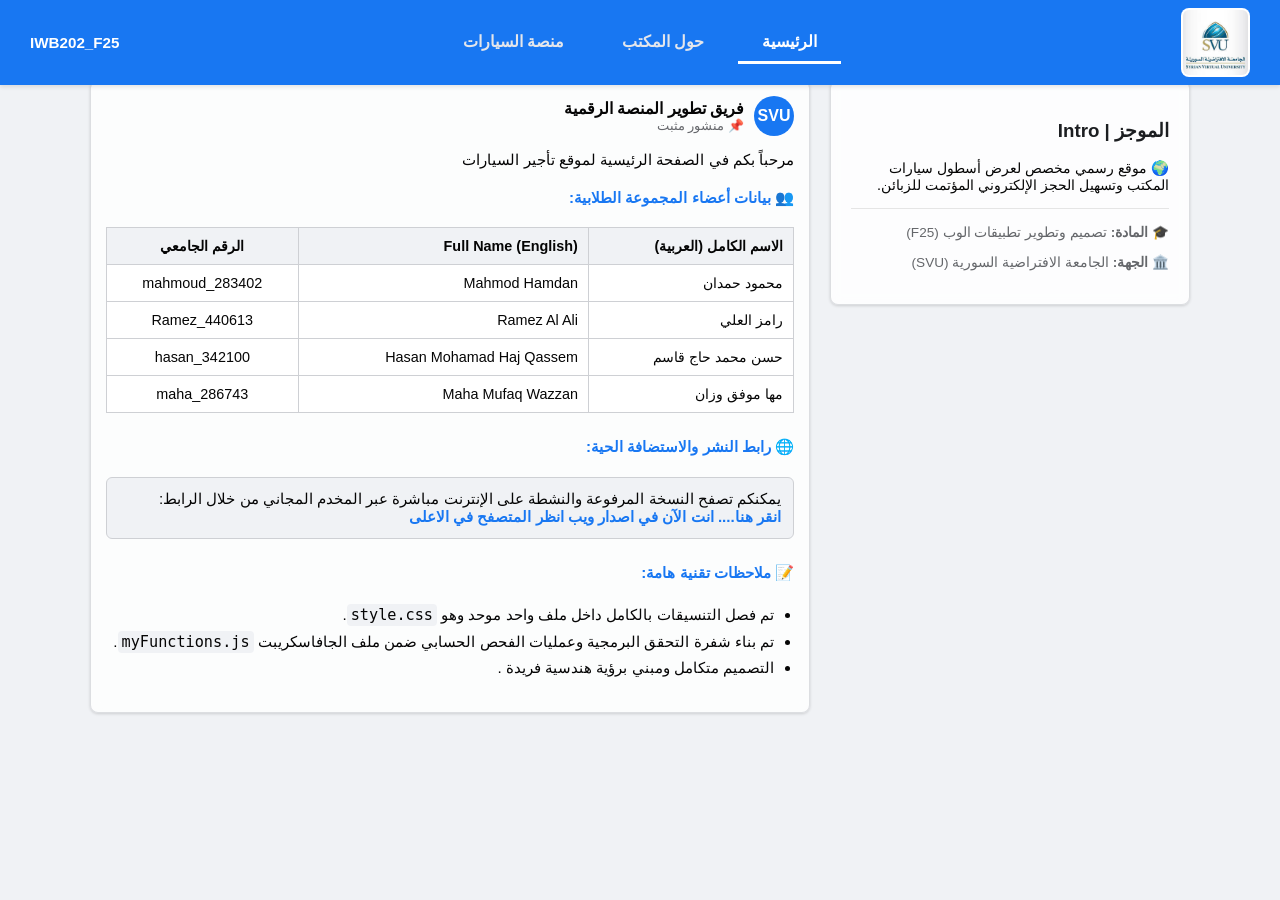
<file: index.html>
<!DOCTYPE html PUBLIC "-//W3C//DTD XHTML 1.0 Transitional//EN" "http://w3.org">
<html xmlns="http://w3.org" xml:lang="ar" lang="ar">
<head>
    <meta http-equiv="Content-Type" content="text/html; charset=utf-8" />
    <title>الرئيسية </title>
    <link rel="stylesheet" type="text/css" href="style.css" />
</head>
<body>

    <!--الترويسة-->
    <div class="fb-header">
        <div class="fb-right-zone">
            <img src="svu_logo.png" alt="SVU Logo" />
            
        </div>
        
        <div class="fb-center-nav">
            <a href="index.html" class="fb-nav-item fb-active">الرئيسية</a>
            <a href="AboutUs.html" class="fb-nav-item">حول المكتب</a>
            <a href="Cars.html" class="fb-nav-item">منصة السيارات</a>
        </div>
        
        <div class="fb-left-profile">
            <span> IWB202_F25 </span>
        </div>
    </div>

    <!--الهيكل المشترك  -->
    <div class="fb-main-layout">
        
        <!-- العامود الأيمن (السايدبار): بمثابة صندوق الـ Intro والموجز الشخصي -->
        <div class="fb-sidebar-box" style="flex: 1;">
            <div class="fb-sidebar-widget">
                <h3>الموجز | Intro</h3>
                <p style="font-size: 0.9rem; color: #050505;">🌍 موقع رسمي مخصص لعرض أسطول سيارات المكتب وتسهيل الحجز الإلكتروني المؤتمت للزبائن.</p>
                <hr style="border: 0; border-top: 1px solid #e5e5e5; margin: 15px 0;" />
                <p style="font-size: 0.85rem; color: #65676b;">🎓 <strong>المادة:</strong> تصميم وتطوير تطبيقات الوب (F25)</p>
                <p style="font-size: 0.85rem; color: #65676b;">🏛️ <strong>الجهة:</strong> الجامعة الافتراضية السورية (SVU)</p>
            </div>
        </div>

        <!-- العامود الأيسر: تغذية الأخبار (التفاصيل والوظيفة على شكل منشورات مثبتة) -->
        <div class="fb-feed-stream" style="flex: 2;">
            
            <!-- منشور الترحيب والتعريف بالوظيفة ومجموعة الطلاب -->
            <div class="fb-post-card">
                <div class="fb-post-header">
                    <div class="fb-post-avatar">SVU</div>
                    <div class="fb-post-meta">
                        <h3>فريق تطوير المنصة الرقمية</h3>
                        <span>  📌 منشور مثبت</span>
                    </div>
                </div>
                
                <div class="fb-post-body">
                    <p>مرحباً بكم في الصفحة الرئيسية لموقع تأجير السيارات  <strong> </strong>  </p>
                    
                    <h4 style="color: #1877f2; margin-top: 20px;">👥 بيانات أعضاء المجموعة الطلابية:</h4>
                    <table style="width: 100%; border-collapse: collapse; margin-top: 10px; font-size: 0.9rem;">
                        <thead>
                            <tr style="background-color: #f0f2f5;">
                                <th style="padding: 10px; border: 1px solid #ced0d4; text-align: right;">الاسم الكامل (العربية)</th>
                                <th style="padding: 10px; border: 1px solid #ced0d4; text-align: right;">Full Name (English)</th>
                                <th style="padding: 10px; border: 1px solid #ced0d4; text-align: center;">الرقم الجامعي</th>
                            </tr>
                        </thead>
                        <tbody>
                          
                            <tr>
                                <td style="padding: 10px; border: 1px solid #ced0d4; background-color: #fff;"> محمود حمدان </td>
                                <td style="padding: 10px; border: 1px solid #ced0d4; background-color: #fff;"> Mahmod Hamdan </td>
                                <td style="padding: 10px; border: 1px solid #ced0d4; background-color: #fff; text-align: center;">mahmoud_283402</td>
                            </tr>
                                <tr>
                                <td style="padding: 10px; border: 1px solid #ced0d4; background-color: #fff;"> رامز العلي </td>
                                <td style="padding: 10px; border: 1px solid #ced0d4; background-color: #fff;"> Ramez Al Ali </td>
                                <td style="padding: 10px; border: 1px solid #ced0d4; background-color: #fff; text-align: center;">Ramez_440613</td>
                            </tr>
                                <tr>
                                <td style="padding: 10px; border: 1px solid #ced0d4; background-color: #fff;"> حسن محمد حاج قاسم</td>
                                <td style="padding: 10px; border: 1px solid #ced0d4; background-color: #fff;"> Hasan Mohamad Haj Qassem </td>
                                <td style="padding: 10px; border: 1px solid #ced0d4; background-color: #fff; text-align: center;">hasan_342100</td>
                            </tr>
                              <tr>
                                <td style="padding: 10px; border: 1px solid #ced0d4; background-color: #fff;">مها موفق وزان</td>
                                <td style="padding: 10px; border: 1px solid #ced0d4; background-color: #fff;">Maha Mufaq Wazzan</td>
                                <td style="padding: 10px; border: 1px solid #ced0d4; background-color: #fff; text-align: center;">maha_286743</td>
                            </tr>
                        </tbody>
                    </table>

                    <h4 style="color: #1877f2; margin-top: 25px;">🌐 رابط النشر والاستضافة الحية:</h4>
                    <div style="background-color: #f0f2f5; padding: 12px; border-radius: 6px; border: 1px solid #ced0d4;">
                        يمكنكم تصفح النسخة المرفوعة والنشطة على الإنترنت مباشرة عبر المخدم المجاني من خلال الرابط: 
                        <br />
                        <a href="#" style="color: #1877f2; font-weight: bold; text-decoration: none; word-break: break-all;">انقر هنا.... انت الآن في اصدار ويب انظر المتصفح في الاعلى</a>
                    </div>

                    <h4 style="color: #1877f2; margin-top: 25px;">📝 ملاحظات تقنية هامة:</h4>
                    <ul style="padding-right: 20px; line-height: 1.7;">
                        <li>تم فصل التنسيقات بالكامل داخل ملف واحد موحد وهو <code style="background-color: #f0f2f5; padding: 2px 4px; border-radius: 4px;">style.css</code>.</li>
                        <li>تم بناء شفرة التحقق البرمجية وعمليات الفحص الحسابي ضمن ملف الجافاسكريبت <code style="background-color: #f0f2f5; padding: 2px 4px; border-radius: 4px;">myFunctions.js</code>.</li>
                        <li>التصميم متكامل ومبني برؤية هندسية فريدة .</li>
                    </ul>
                </div>
                  </div>

        </div>

    </div>

</body>
</html>
</file>
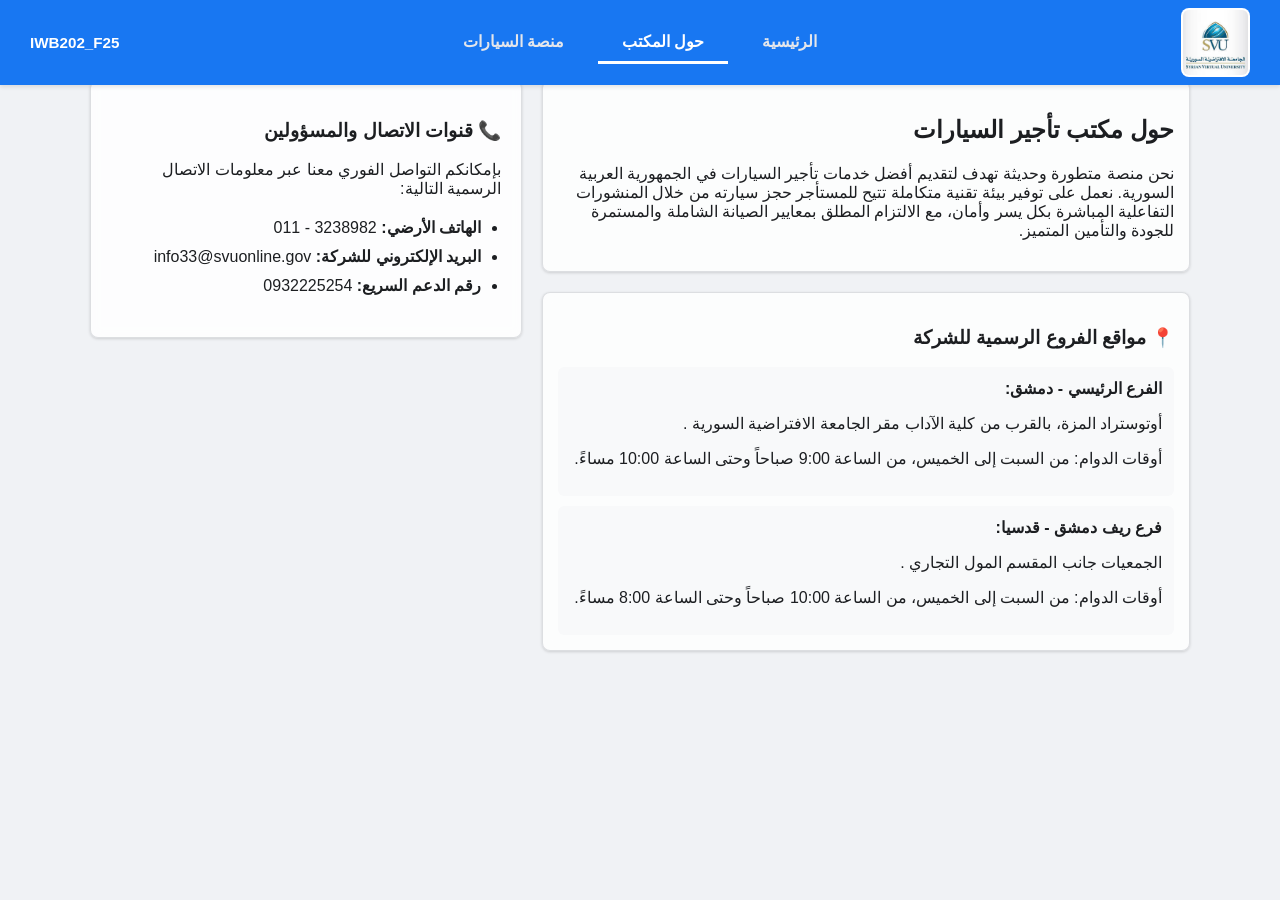
<file: AboutUs.html>
<!DOCTYPE html PUBLIC "-//W3C//DTD XHTML 1.0 Transitional//EN" "http://w3.org">
<html xmlns="http://w3.org" xml:lang="ar" lang="ar">
<head>
    <meta http-equiv="Content-Type" content="text/html; charset=utf-8" />
    <title>معلومات حول مكتب تاجير السيارات</title>
    <link rel="stylesheet" type="text/css" href="style.css" />
</head>
<body>

    <!-- ترويسة-->
    <div class="fb-header">
        <div class="fb-right-zone">
            <img src="svu_logo.png" alt="SVU Logo" />
            
        </div>
        
        <div class="fb-center-nav">
            <a href="index.html" class="fb-nav-item">الرئيسية</a>
            <a href="AboutUs.html" class="fb-nav-item fb-active">حول المكتب</a>
            <a href="Cars.html" class="fb-nav-item">منصة السيارات</a>
        </div>
        
        <div class="fb-left-profile">
            <span> IWB202_F25 </span>
        </div>
    </div>

    <!-- الهيكل المشترك    -->
    <div class="fb-main-layout">
        
        <div class="fb-feed-stream" style="flex:1.5;">
            
            <div class="fb-post-card">
                <h2>حول مكتب   تأجير السيارات</h2>
                <p>نحن منصة متطورة وحديثة تهدف لتقديم أفضل خدمات تأجير السيارات في الجمهورية العربية السورية. نعمل على توفير بيئة تقنية متكاملة تتيح للمستأجر حجز سيارته من خلال المنشورات التفاعلية المباشرة بكل يسر وأمان، مع الالتزام المطلق بمعايير الصيانة الشاملة والمستمرة للجودة والتأمين المتميز.</p>
            </div>

            <div class="fb-post-card">
                <h3>📍 مواقع الفروع الرسمية للشركة</h3>
                
                <div style="background-color: #f8f9fa; padding: 12px; border-radius: 6px; margin-bottom: 10px;">
                    <strong>الفرع الرئيسي - دمشق:</strong>
                    <p>أوتوستراد المزة، بالقرب من كلية الآداب مقر الجامعة الافتراضية السورية   .</p>
                    <p>أوقات الدوام: من السبت إلى الخميس، من الساعة 9:00 صباحاً وحتى الساعة 10:00 مساءً.</p>
                </div>

                <div style="background-color: #f8f9fa; padding: 12px; border-radius: 6px;">
                    <strong>فرع ريف دمشق - قدسيا:</strong>
                    <p>الجمعيات جانب المقسم المول التجاري     .</p>
                    <p>أوقات الدوام: من السبت إلى الخميس، من الساعة 10:00 صباحاً وحتى الساعة 8:00 مساءً.</p>
                </div>
            </div>

        </div>

        <div class="fb-sidebar-box" style="flex:1;">
            <div class="fb-sidebar-widget">
                <h3>📞 قنوات الاتصال والمسؤولين</h3>
                <p>بإمكانكم التواصل الفوري معنا عبر معلومات الاتصال الرسمية التالية:</p>
                <ul style="padding-right:20px; line-height:1.8;">
                    <li><strong>الهاتف الأرضي:</strong> 3238982 - 011</li>
                    <li><strong>البريد الإلكتروني للشركة:</strong> info33@svuonline.gov</li>
                    <li><strong>رقم الدعم السريع:</strong>  0932225254</li>
                </ul>
            </div>
        </div>

    </div>

</body>
</html>
</file>
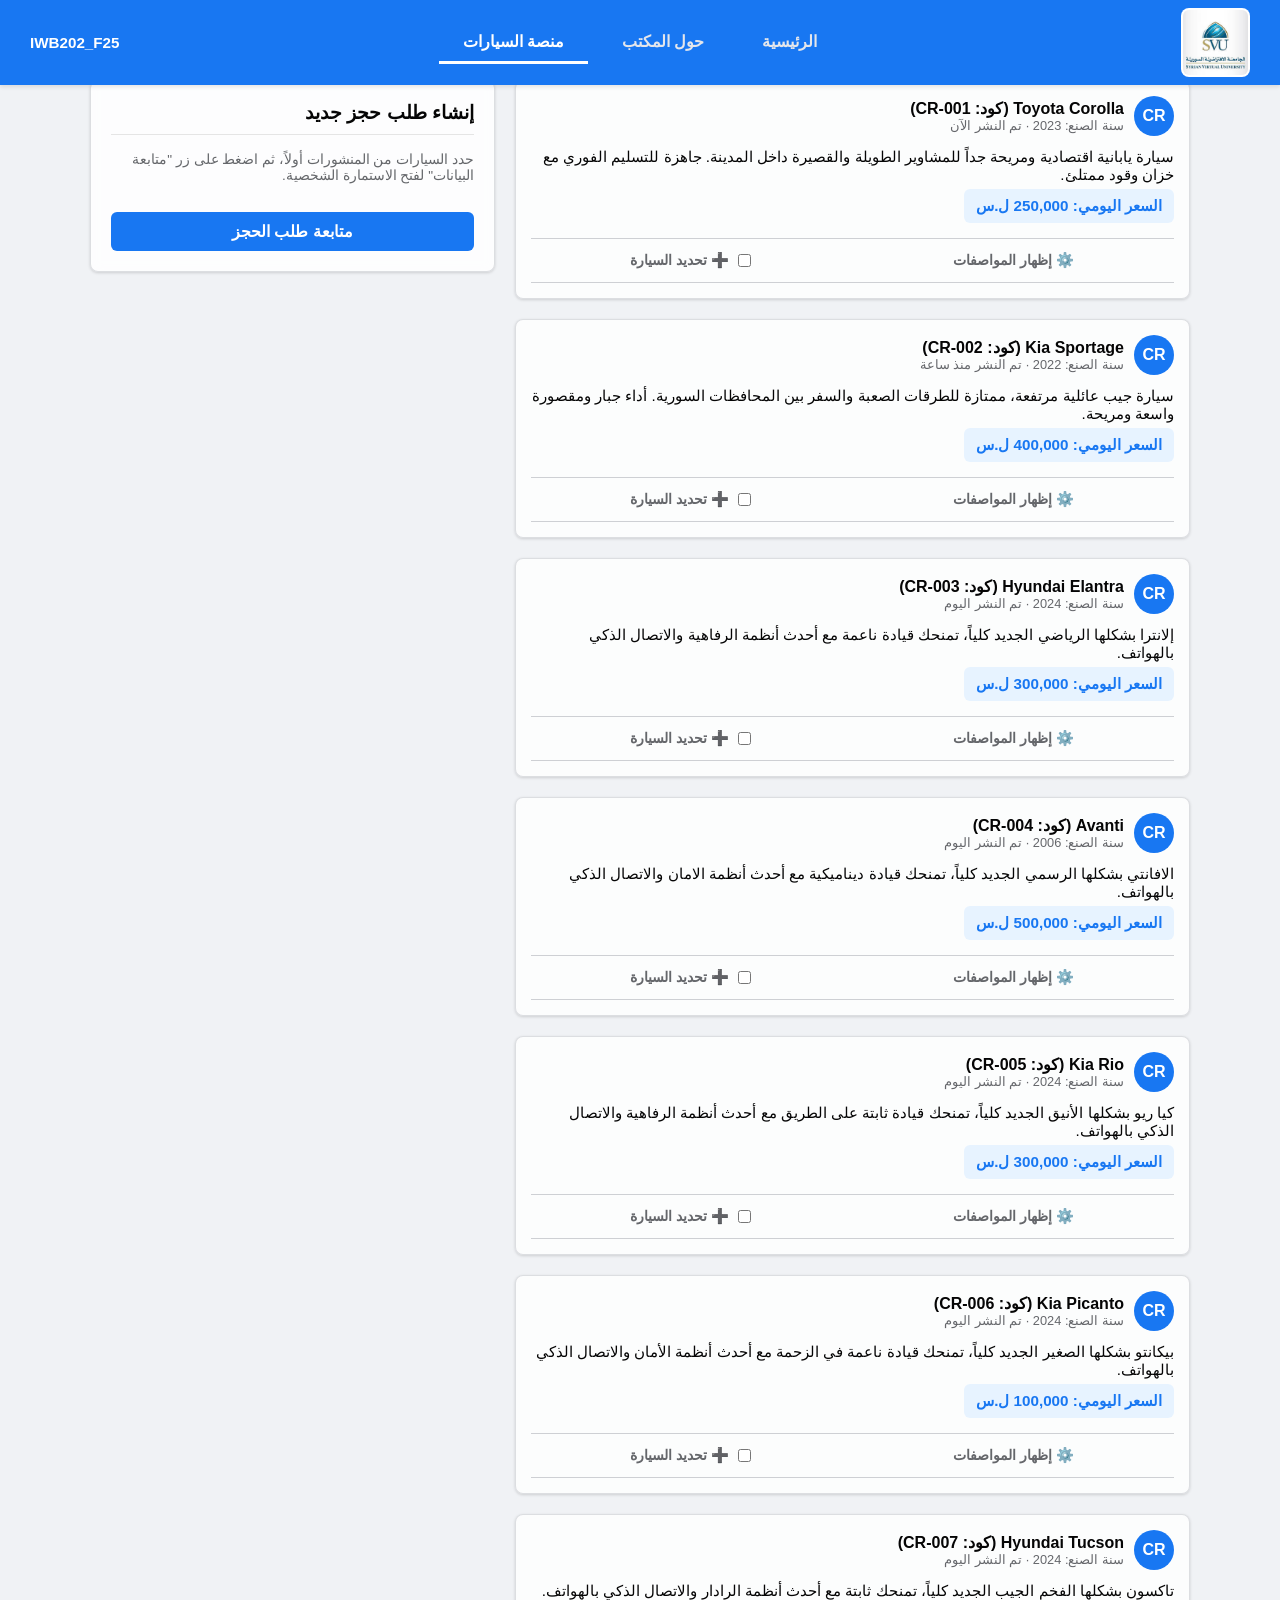
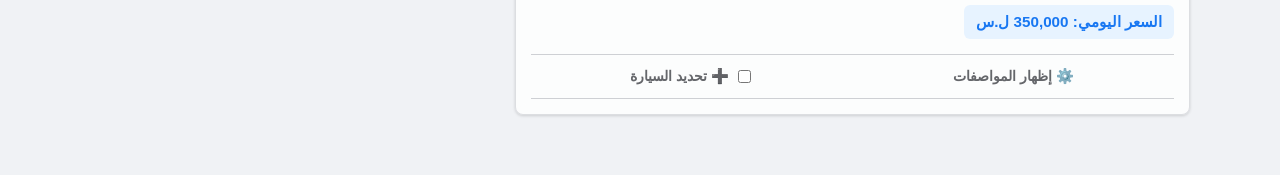
<file: Cars.html>
<!DOCTYPE html PUBLIC "-//W3C//DTD XHTML 1.0 Transitional//EN" "http://w3.org">
<html xmlns="http://w3.org" xml:lang="ar" lang="ar">
<head>
    <meta http-equiv="Content-Type" content="text/html; charset=utf-8" />
    <title>آخر منشورات السيارات المتاحة للحجز</title>
    
    <!-- 1. ملف التنسيق -->
    <link rel="stylesheet" type="text/css" href="style.css" />
    
    <!-- 2. استدعاء ملف مكتبة jQuery المحلي أولاً (تأكد من مطابقة الاسم) -->
    <script type="text/javascript" src="jquery.min.js"></script>
    
    <!-- 3. استدعاء ملف دالات التحقق الخاص بك ثانياً -->
    <script type="text/javascript" src="myFunctions.js"></script>
</head>
<body>

    <!-- ترويسة فيسبوك العلوية الكاملة -->
    <div class="fb-header">
        <div class="fb-right-zone">
            <img src="svu_logo.png" alt="SVU Logo" />
            
        </div>
        
        <div class="fb-center-nav">
            <a href="index.html" class="fb-nav-item">الرئيسية</a>
            <a href="AboutUs.html" class="fb-nav-item">حول المكتب</a>
            <a href="Cars.html" class="fb-nav-item fb-active">منصة السيارات</a>
        </div>
        
        <div class="fb-left-profile">
            <span>IWB202_F25</span>
        </div>
    </div>

    <!-- الهيكل المشترك   -->
    <div class="fb-main-layout">
        
        <!-- العامود الأيمن: منشورات التغذية (السيارات المتاحة) -->
        <div class="fb-feed-stream">
            
            <!-- بوست السيارة 1 -->
            <div class="fb-post-card">
                <div class="fb-post-header">
                    <div class="fb-post-avatar">CR</div>
                    <div class="fb-post-meta">
                        <h3>Toyota Corolla (كود: CR-001)</h3>
                        <span>سنة الصنع: 2023 · تم النشر الآن</span>
                    </div>
                </div>
                <div class="fb-post-body">
                    سيارة يابانية اقتصادية ومريحة جداً للمشاوير الطويلة والقصيرة داخل المدينة. جاهزة للتسليم الفوري مع خزان وقود ممتلئ.
                    <br />
                    <div class="fb-post-price-tag" data-cost="250000">السعر اليومي: 250,000 ل.س</div>
                    
                    <!-- الصندوق المالي لعرض المواصفات المخفية بالـ jQuery -->
                    <div class="fb-post-details">
                        <strong>المواصفات الفنية:</strong> نوع الوقود: بنزين 95 | ناقل الحركة: أوتوماتيك سوبر | عدد المقاعد: 5 | عداد الكيلومترات: 12,000 كم | اللون: فضي ميتاليك
                    </div>
                </div>
                <div class="fb-post-actions">
                    <button type="button" class="fb-action-btn action-toggle-details">⚙️ إظهار المواصفات</button>
                    <button type="button" class="fb-action-btn action-select-car">
                        <input type="checkbox" class="fb-hidden-check" style="pointer-events:none;" /> ➕ تحديد السيارة
                    </button>
                    <span class="car-hidden-name" style="display:none;">Toyota Corolla</span>
                </div>
            </div>

            <!-- بوست السيارة 2 -->
            <div class="fb-post-card">
                <div class="fb-post-header">
                    <div class="fb-post-avatar">CR</div>
                    <div class="fb-post-meta">
                        <h3>Kia Sportage (كود: CR-002)</h3>
                        <span>سنة الصنع: 2022 · تم النشر منذ ساعة</span>
                    </div>
                </div>
                <div class="fb-post-body">
                    سيارة جيب عائلية مرتفعة، ممتازة للطرقات الصعبة والسفر بين المحافظات السورية. أداء جبار ومقصورة واسعة ومريحة.
                    <br />
                    <div class="fb-post-price-tag" data-cost="400000">السعر اليومي: 400,000 ل.س</div>
                    
                    <div class="fb-post-details">
                        <strong>المواصفات الفنية:</strong> نوع الوقود: بنزين | ناقل الحركة: دفع رباعي أوتوماتيك | عدد المقاعد: 5 | عداد الكيلومترات: 35,000 كم | اللون: أسود ملوكي
                    </div>
                </div>
                <div class="fb-post-actions">
                    <button type="button" class="fb-action-btn action-toggle-details">⚙️ إظهار المواصفات</button>
                    <button type="button" class="fb-action-btn action-select-car">
                        <input type="checkbox" class="fb-hidden-check" style="pointer-events:none;" /> ➕ تحديد السيارة
                    </button>
                    <span class="car-hidden-name" style="display:none;">Kia Sportage</span>
                </div>
            </div>

            <!-- بوست السيارة 3 -->
            <div class="fb-post-card">
                <div class="fb-post-header">
                    <div class="fb-post-avatar">CR</div>
                    <div class="fb-post-meta">
                        <h3>Hyundai Elantra (كود: CR-003)</h3>
                        <span>سنة الصنع: 2024 · تم النشر اليوم</span>
                    </div>
                </div>
                <div class="fb-post-body">
                    إلانترا بشكلها الرياضي الجديد كلياً، تمنحك قيادة ناعمة مع أحدث أنظمة الرفاهية والاتصال الذكي بالهواتف.
                    <br />
                    <div class="fb-post-price-tag" data-cost="300000">السعر اليومي: 300,000 ل.س</div>
                    
                    <div class="fb-post-details">
                        <strong>المواصفات الفنية:</strong> نوع الوقود: بنزين اقتصادي | ناقل الحركة: أوتوماتيك تيبترونيك | عدد المقاعد: 5 | عداد الكيلومترات: 2,500 كم | اللون: أبيض لؤلؤي
                    </div>
                </div>
                <div class="fb-post-actions">
                    <button type="button" class="fb-action-btn action-toggle-details">⚙️ إظهار المواصفات</button>
                    <button type="button" class="fb-action-btn action-select-car">
                        <input type="checkbox" class="fb-hidden-check" style="pointer-events:none;" /> ➕ تحديد السيارة
                    </button>
                    <span class="car-hidden-name" style="display:none;">Hyundai Elantra</span>
                </div>
            </div>
            <!-- بوست السيارة4 -->
            <div class="fb-post-card">
                <div class="fb-post-header">
                    <div class="fb-post-avatar">CR</div>
                    <div class="fb-post-meta">
                        <h3>Avanti (كود: CR-004)</h3>
                        <span>سنة الصنع: 2006 · تم النشر اليوم</span>
                    </div>
                </div>
                <div class="fb-post-body">
                    الافانتي  بشكلها الرسمي  الجديد كلياً، تمنحك قيادة ديناميكية مع أحدث أنظمة الامان والاتصال الذكي بالهواتف.
                    <br />
                    <div class="fb-post-price-tag" data-cost="500000">السعر اليومي: 500,000 ل.س</div>
                    
                    <div class="fb-post-details">
                        <strong>المواصفات الفنية:</strong> نوع الوقود: بنزين اقتصادي + كهرباء | ناقل الحركة: أوتوماتيك تيبترونيك | عدد المقاعد: 5 | عداد الكيلومترات: 3,500 كم | اللون: بني 
                    </div>
                </div>
                <div class="fb-post-actions">
                    <button type="button" class="fb-action-btn action-toggle-details">⚙️ إظهار المواصفات</button>
                    <button type="button" class="fb-action-btn action-select-car">
                        <input type="checkbox" class="fb-hidden-check" style="pointer-events:none;" /> ➕ تحديد السيارة
                    </button>
                    <span class="car-hidden-name" style="display:none;">Avanti</span>
                </div>
            </div>
            <!-- بوست السيارة 5 -->
            <div class="fb-post-card">
                <div class="fb-post-header">
                    <div class="fb-post-avatar">CR</div>
                    <div class="fb-post-meta">
                        <h3>Kia Rio (كود: CR-005)</h3>
                        <span>سنة الصنع: 2024 · تم النشر اليوم</span>
                    </div>
                </div>
                <div class="fb-post-body">
                    كيا ريو  بشكلها الأنيق الجديد كلياً، تمنحك قيادة ثابتة على الطريق مع أحدث أنظمة الرفاهية والاتصال الذكي بالهواتف.
                    <br />
                    <div class="fb-post-price-tag" data-cost="300000">السعر اليومي: 300,000 ل.س</div>
                    
                    <div class="fb-post-details">
                        <strong>المواصفات الفنية:</strong> نوع الوقود: بنزين اقتصادي | ناقل الحركة: أوتوماتيك تيبترونيك | عدد المقاعد: 5 | عداد الكيلومترات: 1,500 كم | اللون: أبيض كريم
                    </div>
                </div>
                <div class="fb-post-actions">
                    <button type="button" class="fb-action-btn action-toggle-details">⚙️ إظهار المواصفات</button>
                    <button type="button" class="fb-action-btn action-select-car">
                        <input type="checkbox" class="fb-hidden-check" style="pointer-events:none;" /> ➕ تحديد السيارة
                    </button>
                    <span class="car-hidden-name" style="display:none;">Kia Rio</span>
                </div>
            </div>
            <!-- بوست السيارة 6 -->
            <div class="fb-post-card">
                <div class="fb-post-header">
                    <div class="fb-post-avatar">CR</div>
                    <div class="fb-post-meta">
                        <h3>Kia Picanto (كود: CR-006)</h3>
                        <span>سنة الصنع: 2024 · تم النشر اليوم</span>
                    </div>
                </div>
                <div class="fb-post-body">
                    بيكانتو بشكلها الصغير الجديد كلياً، تمنحك قيادة ناعمة في الزحمة  مع أحدث أنظمة الأمان والاتصال الذكي بالهواتف.
                    <br />
                    <div class="fb-post-price-tag" data-cost="100000">السعر اليومي: 100,000 ل.س</div>
                    
                    <div class="fb-post-details">
                        <strong>المواصفات الفنية:</strong> نوع الوقود: بنزين اقتصادي | ناقل الحركة: أوتوماتيك تيبترونيك | عدد المقاعد: 4 | عداد الكيلومترات: 2,500 كم | اللون: أزرق سماوي 
                    </div>
                </div>
                <div class="fb-post-actions">
                    <button type="button" class="fb-action-btn action-toggle-details">⚙️ إظهار المواصفات</button>
                    <button type="button" class="fb-action-btn action-select-car">
                        <input type="checkbox" class="fb-hidden-check" style="pointer-events:none;" /> ➕ تحديد السيارة
                    </button>
                    <span class="car-hidden-name" style="display:none;">Kia Picanto</span>
                </div>
            </div>
            <!-- بوست السيارة 7 -->
            <div class="fb-post-card">
                <div class="fb-post-header">
                    <div class="fb-post-avatar">CR</div>
                    <div class="fb-post-meta">
                        <h3>Hyundai Tucson (كود: CR-007)</h3>
                        <span>سنة الصنع: 2024 · تم النشر اليوم</span>
                    </div>
                </div>
                <div class="fb-post-body">
                    تاكسون  بشكلها الفخم الجيب الجديد كلياً، تمنحك ثابتة  مع أحدث أنظمة الرادار والاتصال الذكي بالهواتف.
                    <br />
                    <div class="fb-post-price-tag" data-cost="350000">السعر اليومي: 350,000 ل.س</div>
                    
                    <div class="fb-post-details">
                        <strong>المواصفات الفنية:</strong> نوع الوقود: بنزين اقتصادي | ناقل الحركة: أوتوماتيك تيبترونيك | عدد المقاعد: 5 | عداد الكيلومترات: 2,500 كم | اللون: أزرق  غامق
                    </div>
                </div>
                <div class="fb-post-actions">
                    <button type="button" class="fb-action-btn action-toggle-details">⚙️ إظهار المواصفات</button>
                    <button type="button" class="fb-action-btn action-select-car">
                        <input type="checkbox" class="fb-hidden-check" style="pointer-events:none;" /> ➕ تحديد السيارة
                    </button>
                    <span class="car-hidden-name" style="display:none;">Hyundai Tucson</span>
                </div>
            </div>

        </div>

        <!-- العامود الأيسر: لوحة السايدبار التفاعلية (فورم الحجز السريع) -->
        <div class="fb-sidebar-box">
            <div class="fb-sidebar-widget">
                <h2>إنشاء طلب حجز جديد</h2>
                <p style="font-size:0.85rem; color:#65676b;">حدد السيارات من المنشورات أولاً، ثم اضغط على زر "متابعة البيانات" لفتح الاستمارة الشخصية.</p>
                
                <button type="button" class="fb-blue-btn" id="fbBtnContinue">متابعة طلب الحجز</button>

                <!-- قسم الاستمارة الشخصية والتواريخ - يفتح بالـ jQuery -->
                <div id="fbFormSection" style="display: none; margin-top: 15px;">
                    <form id="fbRentForm" action="" method="post" onsubmit="return validateFacebookOrder();">
                        <fieldset style="border:1px solid #ced0d4; border-radius:6px; padding:12px;">
                            <legend style="color:#1877f2; font-weight:bold; font-size:0.9rem;">بيانات المستندات الرسمية</legend>

                            <label class="fb-label" for="fullName">الاسم الكامل (أحرف عربية فقط):</label>
                            <input type="text" id="fullName" class="fb-input-field" placeholder="اكتب اسمك الثلاثي بالعربي" />

                            <label class="fb-label" for="nationalId">الرقم الوطني السوري (11 خانة):</label>
                            <input type="text" id="nationalId" class="fb-input-field" maxlength="11" placeholder="01XXXXXXXXX" />

                            <label class="fb-label" for="startDate">تاريخ بداية الإيجار:</label>
                            <input type="date" id="startDate" class="fb-input-field" />

                            <label class="fb-label" for="endDate">تاريخ نهاية الإيجار:</label>
                            <input type="date" id="endDate" class="fb-input-field" />

                            <label class="fb-label" for="mobile">رقم الموبايل الشخصي:</label>
                            <input type="text" id="mobile" class="fb-input-field" placeholder="09XXXXXXXX" />

                            <label class="fb-label" for="email">صندوق البريد الإلكتروني:</label>
                            <input type="email" id="email" class="fb-input-field" placeholder="name@example.com" />

                            <input type="submit" value="تأكيد الحجز ونشر الطلب" class="fb-blue-btn" />
                        </fieldset>
                    </form>
                </div>
            </div>
        </div>

    </div>

</body>
</html>
</file>
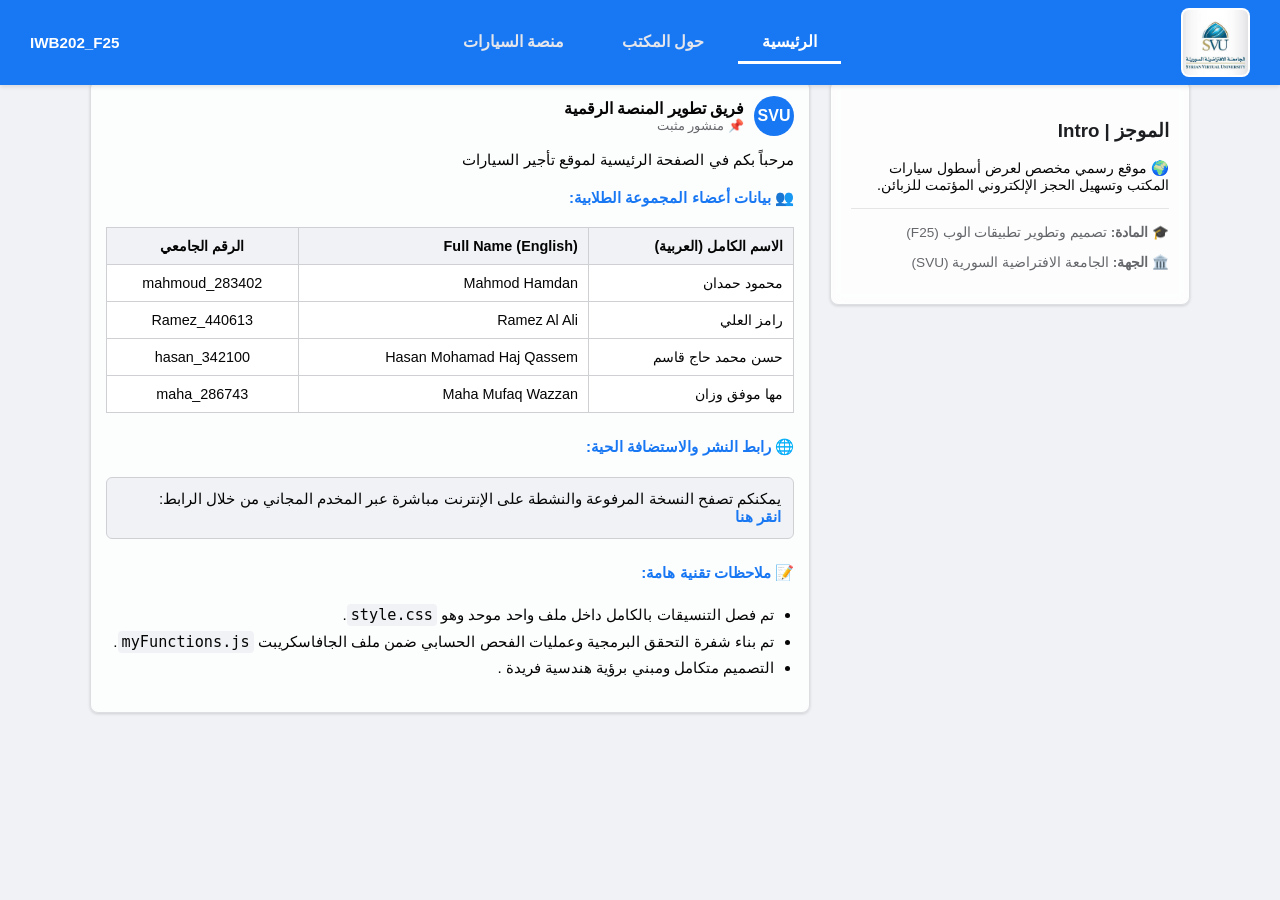
<file: home.html>
<!DOCTYPE html PUBLIC "-//W3C//DTD XHTML 1.0 Transitional//EN" "http://w3.org">
<html xmlns="http://w3.org" xml:lang="ar" lang="ar">
<head>
    <meta http-equiv="Content-Type" content="text/html; charset=utf-8" />
    <title>الرئيسية </title>
    <link rel="stylesheet" type="text/css" href="style.css" />
</head>
<body>

    <!--الترويسة-->
    <div class="fb-header">
        <div class="fb-right-zone">
            <img src="svu_logo.png" alt="SVU Logo" />
            
        </div>
        
        <div class="fb-center-nav">
            <a href="home.html" class="fb-nav-item fb-active">الرئيسية</a>
            <a href="AboutUs.html" class="fb-nav-item">حول المكتب</a>
            <a href="Cars.html" class="fb-nav-item">منصة السيارات</a>
        </div>
        
        <div class="fb-left-profile">
            <span> IWB202_F25 </span>
        </div>
    </div>

    <!--الهيكل المشترك  -->
    <div class="fb-main-layout">
        
        <!-- العامود الأيمن (السايدبار): بمثابة صندوق الـ Intro والموجز الشخصي -->
        <div class="fb-sidebar-box" style="flex: 1;">
            <div class="fb-sidebar-widget">
                <h3>الموجز | Intro</h3>
                <p style="font-size: 0.9rem; color: #050505;">🌍 موقع رسمي مخصص لعرض أسطول سيارات المكتب وتسهيل الحجز الإلكتروني المؤتمت للزبائن.</p>
                <hr style="border: 0; border-top: 1px solid #e5e5e5; margin: 15px 0;" />
                <p style="font-size: 0.85rem; color: #65676b;">🎓 <strong>المادة:</strong> تصميم وتطوير تطبيقات الوب (F25)</p>
                <p style="font-size: 0.85rem; color: #65676b;">🏛️ <strong>الجهة:</strong> الجامعة الافتراضية السورية (SVU)</p>
            </div>
        </div>

        <!-- العامود الأيسر: تغذية الأخبار (التفاصيل والوظيفة على شكل منشورات مثبتة) -->
        <div class="fb-feed-stream" style="flex: 2;">
            
            <!-- منشور الترحيب والتعريف بالوظيفة ومجموعة الطلاب -->
            <div class="fb-post-card">
                <div class="fb-post-header">
                    <div class="fb-post-avatar">SVU</div>
                    <div class="fb-post-meta">
                        <h3>فريق تطوير المنصة الرقمية</h3>
                        <span>  📌 منشور مثبت</span>
                    </div>
                </div>
                
                <div class="fb-post-body">
                    <p>مرحباً بكم في الصفحة الرئيسية لموقع تأجير السيارات  <strong> </strong>  </p>
                    
                    <h4 style="color: #1877f2; margin-top: 20px;">👥 بيانات أعضاء المجموعة الطلابية:</h4>
                    <table style="width: 100%; border-collapse: collapse; margin-top: 10px; font-size: 0.9rem;">
                        <thead>
                            <tr style="background-color: #f0f2f5;">
                                <th style="padding: 10px; border: 1px solid #ced0d4; text-align: right;">الاسم الكامل (العربية)</th>
                                <th style="padding: 10px; border: 1px solid #ced0d4; text-align: right;">Full Name (English)</th>
                                <th style="padding: 10px; border: 1px solid #ced0d4; text-align: center;">الرقم الجامعي</th>
                            </tr>
                        </thead>
                        <tbody>
                          
                            <tr>
                                <td style="padding: 10px; border: 1px solid #ced0d4; background-color: #fff;"> محمود حمدان </td>
                                <td style="padding: 10px; border: 1px solid #ced0d4; background-color: #fff;"> Mahmod Hamdan </td>
                                <td style="padding: 10px; border: 1px solid #ced0d4; background-color: #fff; text-align: center;">mahmoud_283402</td>
                            </tr>
                                <tr>
                                <td style="padding: 10px; border: 1px solid #ced0d4; background-color: #fff;"> رامز العلي </td>
                                <td style="padding: 10px; border: 1px solid #ced0d4; background-color: #fff;"> Ramez Al Ali </td>
                                <td style="padding: 10px; border: 1px solid #ced0d4; background-color: #fff; text-align: center;">Ramez_440613</td>
                            </tr>
                                <tr>
                                <td style="padding: 10px; border: 1px solid #ced0d4; background-color: #fff;"> حسن محمد حاج قاسم</td>
                                <td style="padding: 10px; border: 1px solid #ced0d4; background-color: #fff;"> Hasan Mohamad Haj Qassem </td>
                                <td style="padding: 10px; border: 1px solid #ced0d4; background-color: #fff; text-align: center;">hasan_342100</td>
                            </tr>
                              <tr>
                                <td style="padding: 10px; border: 1px solid #ced0d4; background-color: #fff;">مها موفق وزان</td>
                                <td style="padding: 10px; border: 1px solid #ced0d4; background-color: #fff;">Maha Mufaq Wazzan</td>
                                <td style="padding: 10px; border: 1px solid #ced0d4; background-color: #fff; text-align: center;">maha_286743</td>
                            </tr>
                        </tbody>
                    </table>

                    <h4 style="color: #1877f2; margin-top: 25px;">🌐 رابط النشر والاستضافة الحية:</h4>
                    <div style="background-color: #f0f2f5; padding: 12px; border-radius: 6px; border: 1px solid #ced0d4;">
                        يمكنكم تصفح النسخة المرفوعة والنشطة على الإنترنت مباشرة عبر المخدم المجاني من خلال الرابط: 
                        <br />
                        <a href="https://mahawazan2026-debug.github.io/IWB202_F25_HW/" style="color: #1877f2; font-weight: bold; text-decoration: none; word-break: break-all;">انقر هنا</a>
                    </div>

                    <h4 style="color: #1877f2; margin-top: 25px;">📝 ملاحظات تقنية هامة:</h4>
                    <ul style="padding-right: 20px; line-height: 1.7;">
                        <li>تم فصل التنسيقات بالكامل داخل ملف واحد موحد وهو <code style="background-color: #f0f2f5; padding: 2px 4px; border-radius: 4px;">style.css</code>.</li>
                        <li>تم بناء شفرة التحقق البرمجية وعمليات الفحص الحسابي ضمن ملف الجافاسكريبت <code style="background-color: #f0f2f5; padding: 2px 4px; border-radius: 4px;">myFunctions.js</code>.</li>
                        <li>التصميم متكامل ومبني برؤية هندسية فريدة .</li>
                    </ul>
                </div>
                  </div>

        </div>

    </div>

</body>
</html>
</file>
<file: style.css>
/* ألوان فيسبوك الرسمية وهيكلية الموقع */
/* ألوان فيسبوك الرسمية مع الشعار المائي المثبت في العمق */
body {
    background-color: #f0f2f5; 
    color: #1c1e21; 
    font-family: Segoe UI, Helvetica, Arial, sans-serif;
    margin: 0;
    padding: 0;
    direction: rtl;
}


/* ترويسة فيسبوك الثابتة بالكامل في الأعلى */
.fb-header {
    background-color: #1877f2; /* أزرق فيسبوك الرسمي */
    padding: 8px 30px;
    display: flex;
    justify-content: space-between;
    align-items: center;
    position: fixed;
    top: 0;
    left: 0;
    right: 0;
    z-index: 1000;
    box-shadow: 0 2px 4px rgba(0, 0, 0, 0.1);
}

.fb-right-zone {
    display: flex;
    align-items: center;
    gap: 12px;
    flex: 1;
}

/* تكبير شعار الجامعة الافتراضية السورية ليبرز بوضوح في الترويسة */
.fb-right-zone img {
    height:65px; /* تم تكبير الحجم من 40px إلى 65px ليصبح واضحاً وملائماً */
    border-radius: 8px; /* زوايا منحنية خفيفة ليتناسب مع اللوغو الرسمي */
    background-color: #ffffff;
    padding: 2px;
}

.fb-search-bar {
    background-color: #f0f2f5;
    border: none;
    padding: 9px 15px;
    border-radius: 50px;
    width: 200px;
    font-size: 0.9rem;
}

.fb-center-nav {
    display: flex;
    gap: 10px;
    justify-content: center;
    flex: 1;
}

.fb-nav-item {
    color: #e4e6eb;
    text-decoration: none;
    font-weight: bold;
    padding: 10px 24px;
    border-radius: 8px;
    transition: background 0.2s;
}

.fb-nav-item:hover {
    background-color: rgba(255, 255, 255, 0.1);
}

.fb-nav-item.fb-active {
    color: #ffffff;
    border-bottom: 3px solid #ffffff;
    border-radius: 0;
}

.fb-left-profile {
    flex: 1;
    text-align: left;
    color: #ffffff;
    font-weight: 600;
    font-size: 0.95rem;
}

/* تخطيط الفيس بوك: عامودين (تغذية الأخبار + عامود جانبي) */
.fb-main-layout {
    max-width: 1100px;
    margin: 80px auto 40px auto; /* مسافة أمان تحت الترويسة الثابتة */
    display: flex;
    gap: 20px;
    padding: 0 15px;
}

/* عامود المنشورات (السيارات) */
.fb-feed-stream {
    flex: 2;
}

/* عامود السايدبار الثابت (استمارة الحجز) */
.fb-sidebar-box {
    flex: 1.2;
    align-self: flex-start;
    position: sticky;
    top: 75px;
}

/* تصميم بوست الفيس بوك الفريد */
.fb-post-card {
    /* جعل الخلفية بيضاء بنسبة شفافية 80% */
    background-color: rgba(255, 255, 255, 0.8); 
    /* تأثير التغبيش الضبابي لمنع تشتت العين أثناء القراءة */
    backdrop-filter: blur(6px);
    -webkit-backdrop-filter: blur(6px);
    
    border-radius: 8px;
    box-shadow: 0 1px 3px rgba(0, 0, 0, 0.15);
    padding: 15px;
    margin-bottom: 20px;
    border: 1px solid rgba(206, 208, 212, 0.7);
}

.fb-post-header {
    display: flex;
    align-items: center;
    gap: 10px;
    margin-bottom: 12px;
}

.fb-post-avatar {
    width: 40px;
    height: 40px;
    background-color: #1877f2;
    color: white;
    border-radius: 50%;
    display: flex;
    align-items: center;
    justify-content: center;
    font-weight: bold;
}

.fb-post-meta h3 {
    margin: 0;
    font-size: 1rem;
    color: #050505;
}

.fb-post-meta span {
    font-size: 0.8rem;
    color: #65676b;
}

.fb-post-body {
    font-size: 0.95rem;
    color: #050505;
    margin-bottom: 15px;
}

.fb-post-price-tag {
    background-color: #e7f3ff;
    color: #1877f2;
    padding: 8px 12px;
    border-radius: 6px;
    font-weight: bold;
    display: inline-block;
    margin-top: 5px;
}

/* صندوق التفاصيل داخل البوست */
.fb-post-details {
    display: none;
    background-color: #f8f9fa;
    padding: 12px;
    border-radius: 6px;
    margin-top: 10px;
    border-right: 4px solid #1877f2;
    font-size: 0.9rem;
}

/* أزرار التفاعل أسفل البوست (لايك، شير، تفاصيل) */
.fb-post-actions {
    display: flex;
    border-top: 1px solid #ced0d4;
    border-bottom: 1px solid #ced0d4;
    padding: 4px 0;
    margin-top: 15px;
}

.fb-action-btn {
    flex: 1;
    background: none;
    border: none;
    padding: 8px;
    color: #65676b;
    font-weight: 600;
    font-size: 0.9rem;
    cursor: pointer;
    display: flex;
    align-items: center;
    justify-content: center;
    gap: 5px;
    border-radius: 4px;
}

.fb-action-btn:hover {
    background-color: #f2f2f2;
}

.fb-action-btn.activated {
    color: #1877f2;
}

/* تصميم صناديق الاستمارات المستوحى من نوافذ فيسبوك */
.fb-sidebar-widget {
    /* خلفية بيضاء شبه شفافة بنسبة 85% */
    background-color: rgba(255, 255, 255, 0.85);
    /* تأثير التغبيش الضبابي */
    backdrop-filter: blur(6px);
    -webkit-backdrop-filter: blur(6px);
    
    border-radius: 8px;
    box-shadow: 0 1px 3px rgba(0, 0, 0, 0.15);
    padding: 20px;
    border: 1px solid rgba(206, 208, 212, 0.7);
}

.fb-sidebar-widget h2 {
    font-size: 1.2rem;
    margin-top: 0;
    color: #050505;
    border-bottom: 1px solid #e5e5e5;
    padding-bottom: 10px;
}

.fb-label {
    display: block;
    margin-top: 12px;
    font-weight: 600;
    font-size: 0.85rem;
    color: #65676b;
}

/* حقول إدخال نصية موحدة من مكان واحد بنمط فيسبوك النظيف */
.fb-input-field {
    width: 100%;
    padding: 10px;
    margin-top: 4px;
    border: 1px solid #ced0d4;
    background-color: #ffffff;
    color: #1c1e21;
    border-radius: 6px;
    box-sizing: border-box;
    font-size: 0.9rem;
}

.fb-input-field:focus {
    border-color: #1877f2;
    outline: none;
    box-shadow: 0 0 0 2px #e7f3ff;
}

/* أزرار فيسبوك الزرقاء الكبيرة */
.fb-blue-btn {
    background-color: #1877f2;
    color: white;
    width: 100%;
    padding: 10px;
    border: none;
    border-radius: 6px;
    cursor: pointer;
    font-weight: bold;
    font-size: 1rem;
    margin-top: 15px;
    transition: background 0.2s;
}

.fb-blue-btn:hover {
    background-color: #166fe5;
}
</file>
